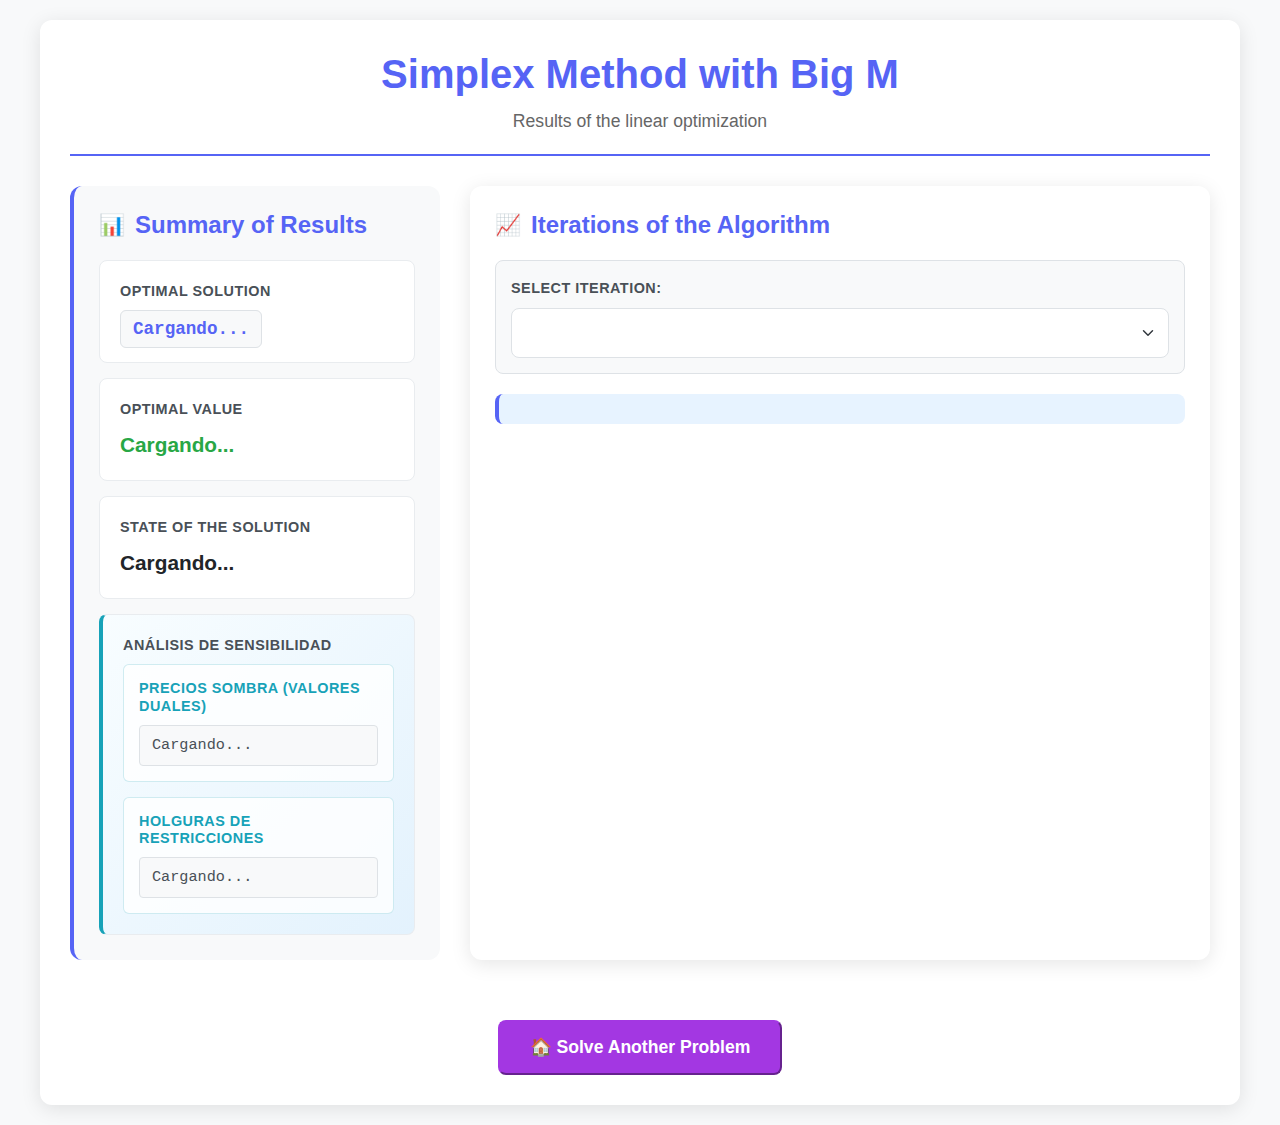
<file: frontend/templates/simplex_results.html>
<!DOCTYPE html>
<html lang="en">
  <head>
    <meta charset="UTF-8" />
    <title>Simplex M Results</title>
    <link
      href="https://cdnjs.cloudflare.com/ajax/libs/bootstrap/5.3.0/css/bootstrap.min.css"
      rel="stylesheet"
    />
    <link rel="stylesheet" href="../static/styles/SimplexMStyle.css" />
  </head>
  <body>
    <div class="results-container">
      <div class="page-header">
        <h1>Simplex Method with Big M</h1>
        <p>Results of the linear optimization</p>
      </div>

      <div class="content-grid">
        <div class="summary-section">
          <h2>Summary of Results</h2>

          <div class="summary-item">
            <div class="label">Optimal Solution</div>
            <div class="value solution-point">
              <code id="solucion">Cargando...</code>
            </div>
          </div>

          <div class="summary-item">
            <div class="label">Optimal Value</div>
            <div class="value optimal-value" id="valor_optimo">Cargando...</div>
          </div>

          <div class="summary-item">
            <div class="label">State of the Solution</div>
            <div class="value" id="estado">Cargando...</div>
          </div>

          <div class="summary-item sensitivity-section">
            <div class="label">Análisis de Sensibilidad</div>
            <div class="sensitivity-content">
              <div class="sensitivity-subsection">
                <h6 class="sensitivity-title">
                  Precios Sombra (Valores Duales)
                </h6>
                <div id="precios_sombra" class="sensitivity-values">
                  Cargando...
                </div>
              </div>
              <div class="sensitivity-subsection">
                <h6 class="sensitivity-title">Holguras de Restricciones</h6>
                <div id="holguras" class="sensitivity-values">Cargando...</div>
              </div>
            </div>
          </div>
        </div>

        <div class="table-section">
          <h2>Iterations of the Algorithm</h2>

          <div class="iteration-selector">
            <label for="selectorIteracion" class="form-label">
              Select Iteration:
            </label>
            <select
              id="selectorIteracion"
              class="form-select"
              onchange="mostrarIteracion(this.value)"
            ></select>
          </div>

          <div id="iterationInfo" class="iteration-info"></div>

          <div id="tablaIteracion" class="tabla-simplex"></div>
        </div>
      </div>

      <div class="actions-section">
        <button class="btn-back" onclick="window.history.back()">
          🏠 Solve Another Problem
        </button>
      </div>
    </div>
    <script src="../static/scripts/SimplexControl.js"></script>
  </body>
</html>
</file>
<file: frontend/static/styles/SimplexMStyle.css>
:root {
  --primary-color: #5664f5;
  --secondary-color: #a337e2;
  --success-color: #28a745;
  --danger-color: #dc3545;
  --background-color: #f8f9fa;
  --container-background: #ffffff;
  --border-radius: 12px;
  --shadow: 0 4px 20px rgba(0, 0, 0, 0.1);
}

body {
  background-color: var(--background-color);
  min-height: 100vh;
  padding: 20px 0;
  font-family: "Segoe UI", Tahoma, Geneva, Verdana, sans-serif;
}

.results-container {
  background-color: var(--container-background);
  border-radius: var(--border-radius);
  box-shadow: var(--shadow);
  padding: 30px;
  max-width: 1200px;
  margin: 0 auto;
}

.page-header {
  text-align: center;
  margin-bottom: 30px;
  padding-bottom: 20px;
  border-bottom: 2px solid var(--primary-color);
}

.page-header h1 {
  color: var(--primary-color);
  font-weight: 700;
  font-size: 2.5rem;
  margin: 0;
}

.page-header p {
  color: #666;
  font-size: 1.1rem;
  margin: 10px 0 0 0;
  font-weight: 500;
}

.summary-section {
  background-color: #f8f9fa;
  border-radius: var(--border-radius);
  padding: 25px;
  margin-bottom: 30px;
  border-left: 4px solid var(--primary-color);
}

.summary-section h2 {
  color: var(--primary-color);
  font-weight: 600;
  margin-bottom: 20px;
  font-size: 1.5rem;
  display: flex;
  align-items: center;
  gap: 10px;
}

.summary-section h2::before {
  content: "📊";
  font-size: 1.3rem;
}

.summary-item {
  background-color: white;
  padding: 20px;
  border-radius: 8px;
  margin-bottom: 15px;
  border: 1px solid #e9ecef;
  transition: all 0.3s ease;
}

.summary-item:hover {
  transform: translateY(-2px);
  box-shadow: 0 6px 20px rgba(0, 0, 0, 0.1);
}

.summary-item:last-child {
  margin-bottom: 0;
}

.summary-item .label {
  font-weight: 600;
  color: #495057;
  margin-bottom: 8px;
  font-size: 0.9rem;
  text-transform: uppercase;
  letter-spacing: 0.5px;
}

.summary-item .value {
  font-size: 1.3rem;
  font-weight: 600;
  color: #212529;
}

.summary-item code {
  background-color: #f8f9fa;
  padding: 8px 12px;
  border-radius: 6px;
  font-family: "Courier New", monospace;
  font-size: 1.1rem;
  color: var(--primary-color);
  border: 1px solid #dee2e6;
}

.optimal-value {
  color: var(--success-color) !important;
}

.solution-point {
  color: #fd7e14 !important;
}

.sensitivity-section {
  border-left: 4px solid #17a2b8;
  background: linear-gradient(135deg, #f8fdff 0%, #e3f2fd 100%);
}

.sensitivity-content {
  display: flex;
  flex-direction: column;
  gap: 15px;
}

.sensitivity-subsection {
  background-color: rgba(255, 255, 255, 0.8);
  border-radius: 6px;
  padding: 15px;
  border: 1px solid rgba(23, 162, 184, 0.2);
}

.sensitivity-title {
  color: #17a2b8;
  font-weight: 600;
  margin-bottom: 10px;
  font-size: 0.9rem;
  text-transform: uppercase;
  letter-spacing: 0.5px;
}

.sensitivity-values {
  font-family: "Courier New", monospace;
  font-size: 0.95rem;
  color: #495057;
  background-color: #f8f9fa;
  padding: 8px 12px;
  border-radius: 4px;
  border: 1px solid #dee2e6;
}

.price-item,
.slack-item {
  display: inline-block;
  margin: 2px 8px 2px 0;
  padding: 4px 8px;
  background-color: #e3f2fd;
  border-radius: 4px;
  border: 1px solid #17a2b8;
  font-size: 0.85rem;
}

.price-item.zero,
.slack-item.zero {
  background-color: #f8f9fa;
  border-color: #dee2e6;
  color: #6c757d;
}

.price-item.positive {
  background-color: #d4edda;
  border-color: #28a745;
  color: #155724;
}

.slack-item.positive {
  background-color: #fff3cd;
  border-color: #ffc107;
  color: #856404;
}

.table-section {
  background-color: white;
  border-radius: var(--border-radius);
  padding: 25px;
  box-shadow: var(--shadow);
  margin-bottom: 30px;
}

.table-section h2 {
  color: var(--primary-color);
  font-weight: 600;
  margin-bottom: 20px;
  font-size: 1.5rem;
  display: flex;
  align-items: center;
  gap: 10px;
}

.table-section h2::before {
  content: "📈";
  font-size: 1.3rem;
}

.iteration-selector {
  background-color: #f8f9fa;
  border-radius: 8px;
  padding: 15px;
  margin-bottom: 20px;
  border: 1px solid #dee2e6;
}

.iteration-selector label {
  font-weight: 600;
  color: #495057;
  margin-bottom: 8px;
  font-size: 0.9rem;
  text-transform: uppercase;
  letter-spacing: 0.5px;
}

.form-select {
  border-radius: 8px;
  border: 1px solid #dee2e6;
  padding: 12px;
  font-size: 1rem;
  transition: all 0.3s ease;
}

.form-select:focus {
  border-color: var(--primary-color);
  box-shadow: 0 0 0 0.2rem rgba(86, 100, 245, 0.25);
}

.tabla-simplex {
  font-family: monospace;
  white-space: nowrap;
  width: 100%;
  overflow-x: auto;
  display: block;
}

.tabla-simplex table {
  width: 100%;
  min-width: 600px;
  border-collapse: collapse;
  background-color: white;
  border-radius: 8px;
  overflow: hidden;
  box-shadow: 0 4px 12px rgba(0, 0, 0, 0.1);
}

.tabla-simplex td,
.tabla-simplex th {
  padding: 12px 16px;
  border: 1px solid #dee2e6;
  text-align: center;
  vertical-align: middle;
}

.tabla-simplex th {
  background-color: var(--primary-color);
  color: white;
  font-weight: 600;
  text-transform: uppercase;
  font-size: 0.9rem;
  letter-spacing: 0.5px;
}

.tabla-simplex tbody tr:nth-child(even) {
  background-color: #f8f9fa;
}

.tabla-simplex tbody tr:hover {
  background-color: #e9ecef;
  transition: all 0.3s ease;
}

.highlight-col {
  background-color: #d1e7dd !important;
  font-weight: 600;
}

.highlight-row {
  background-color: #f8d7da !important;
  font-weight: 600;
}

.highlight-cell {
  background-color: #fff3cd !important;
  font-weight: bold;
  color: #856404;
  border: 2px solid #ffc107;
}

.iteration-info {
  background-color: #e7f3ff;
  border-left: 4px solid var(--primary-color);
  padding: 15px;
  margin-bottom: 20px;
  border-radius: 8px;
}

.iteration-info p {
  margin: 5px 0;
  color: #495057;
}

.iteration-info strong {
  color: var(--primary-color);
}

.actions-section {
  text-align: center;
  margin-top: 30px;
}

.btn-back {
  background-color: var(--secondary-color);
  border-color: var(--secondary-color);
  color: white;
  font-weight: 600;
  padding: 12px 30px;
  border-radius: 8px;
  text-decoration: none;
  display: inline-block;
  transition: all 0.3s ease;
  font-size: 1.1rem;
}

.btn-back:hover {
  background-color: #4552e8;
  border-color: #4552e8;
  color: white;
  transform: translateY(-2px);
  box-shadow: 0 4px 12px rgba(86, 100, 245, 0.3);
}

@keyframes fadeIn {
  from {
    opacity: 0;
    transform: translateY(20px);
  }
  to {
    opacity: 1;
    transform: translateY(0);
  }
}

.summary-item,
.table-section {
  animation: fadeIn 0.3s ease-in-out;
}

.table-section {
  animation-delay: 0.1s;
}

@media (min-width: 992px) {
  .content-grid {
    display: grid;
    grid-template-columns: 1fr 2fr;
    gap: 30px;
  }
}

@media (max-width: 768px) {
  .results-container {
    padding: 20px;
    margin: 10px;
  }

  .page-header h1 {
    font-size: 2rem;
  }

  .summary-section,
  .table-section {
    padding: 20px;
  }

  .btn-back {
    padding: 10px 20px;
    font-size: 1rem;
  }

  .tabla-simplex {
    font-size: 0.9rem;
  }
}

@media (max-width: 576px) {
  body {
    padding: 10px 0;
  }

  .results-container {
    padding: 15px;
  }

  .page-header h1 {
    font-size: 1.8rem;
  }

  .btn-back {
    width: 100%;
    padding: 12px;
  }

  .sensitivity-subsection {
    margin-bottom: 10px;
  }

  .sensitivity-content {
    gap: 10px;
  }

  .price-item,
  .slack-item {
    display: block;
    margin: 4px 0;
    font-size: 0.8rem;
  }
}
</file>
